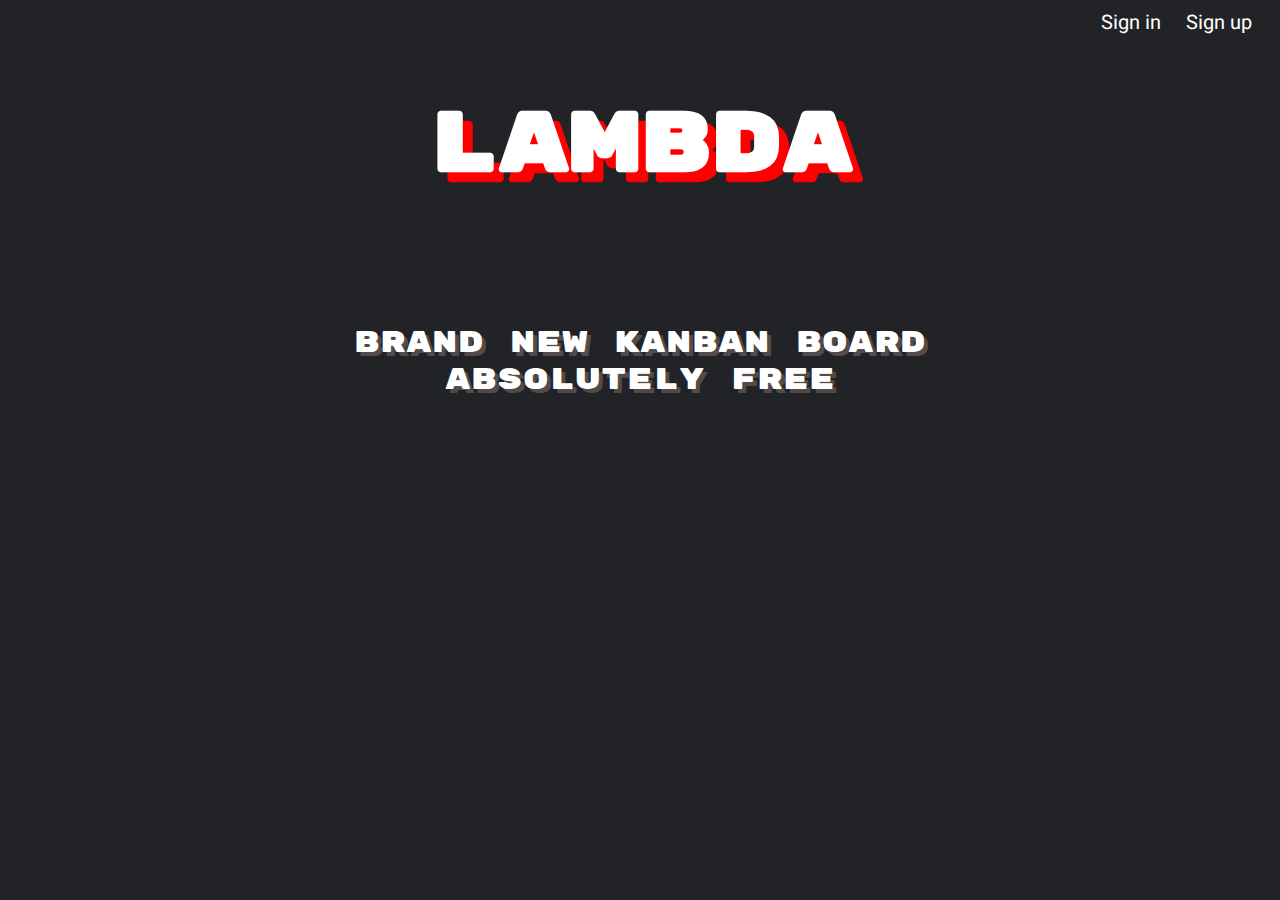
<file: Client/index.html>
<!DOCTYPE html>
<html lang="en">
  <head>
    <script src="main_page.js"></script>
    <link rel="stylesheet" href="main_page.css" />
    <link rel="preconnect" href="https://fonts.googleapis.com" />
    <link rel="preconnect" href="https://fonts.gstatic.com" crossorigin />
    <link
      href="https://fonts.googleapis.com/css2?family=Heebo&family=Rubik+Mono+One&display=swap"
      rel="stylesheet"
    />
    <link rel="icon" href="favicon.png" />
    <meta charset="UTF-8" />
    <title>Lambda</title>
  </head>
  <body style="background-color: #222327" onload="sendJSON()">
    <div class="top-regist">
      <a class="top-regist-a" href="./pages/html/sign_in.html" id="SignIn"
        >Sign in</a
      >
      <a class="top-regist-a" href="./pages/html/sign_up.html" id="SignUp"
        >Sign up</a
      >
    </div>
    <h1 class="header" id="header">Lambda</h1>
    <div class="box" style="margin-top: 10%">
      <p class="text" id="text">
        Brand New Kanban Board <br />
        Absolutely free
      </p>
    </div>
  </body>
</html>
</file>
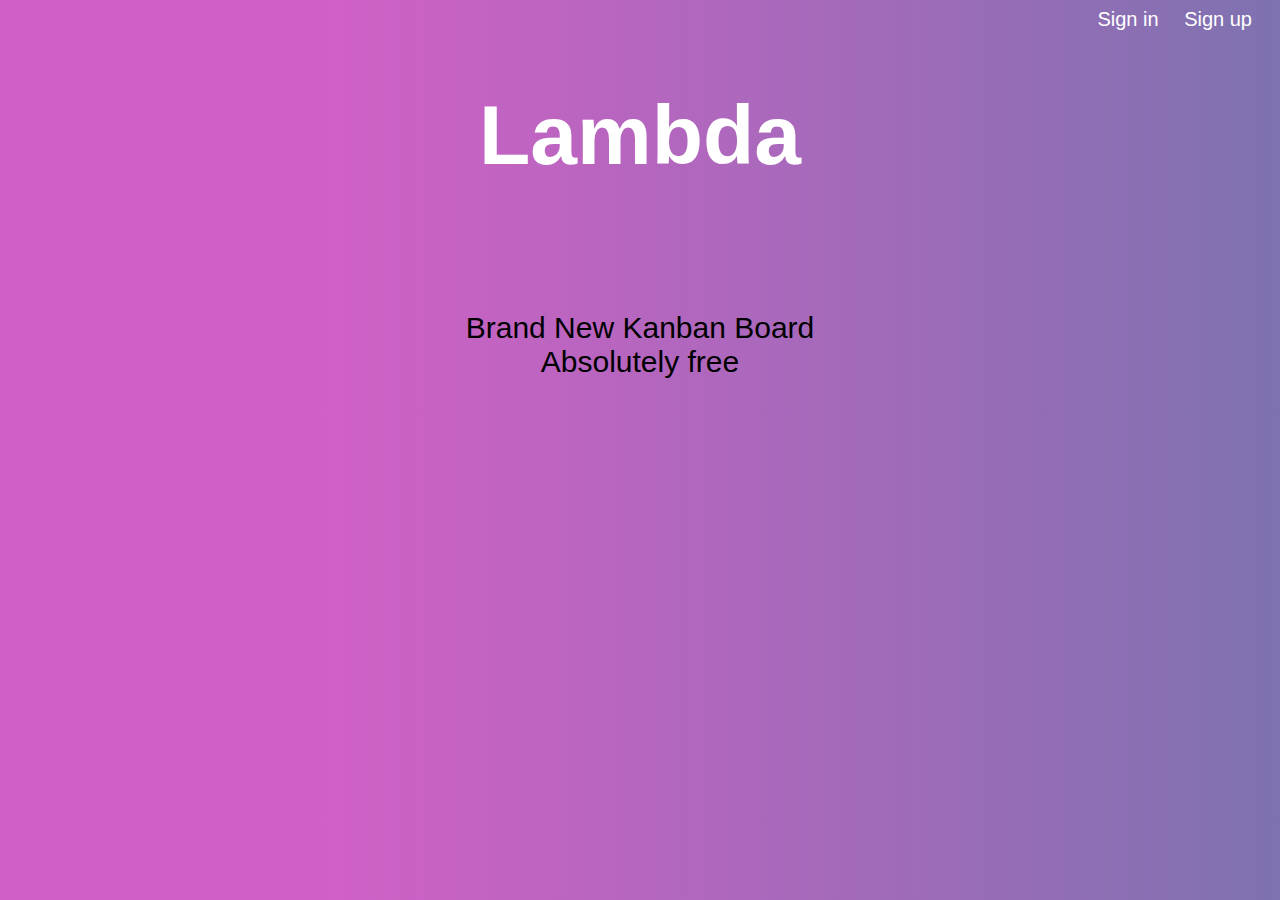
<file: Client/main_page.html>
<!DOCTYPE html>
<html lang="en">
<head>
    <link rel="stylesheet" href="main_page.css">
    <link rel="preconnect" href="https://fonts.googleapis.com">
    <link rel="preconnect" href="https://fonts.gstatic.com" crossorigin>
    <link href="https://fonts.googleapis.com/css2?family=Poppins:wght@300&display=swap" rel="stylesheet">
    <meta charset="UTF-8">
    <title>Lambda</title>
</head>
<body style="background: linear-gradient(90deg, #d160c6 25%, #7e72b0);">
<div class="top-regist">
    <a class="top-regist-a" href="./pages/sign_in.html">Sign in</a>
    <a class="top-regist-a" href="./pages/sign_up.html">Sign up</a>
</div>
<h1 class="header">Lambda</h1>
<div class="box" style="margin-top: 10%">
    <p>Brand New Kanban Board <br/>
        Absolutely free</p>

</div>
</body>
</html>
</file>
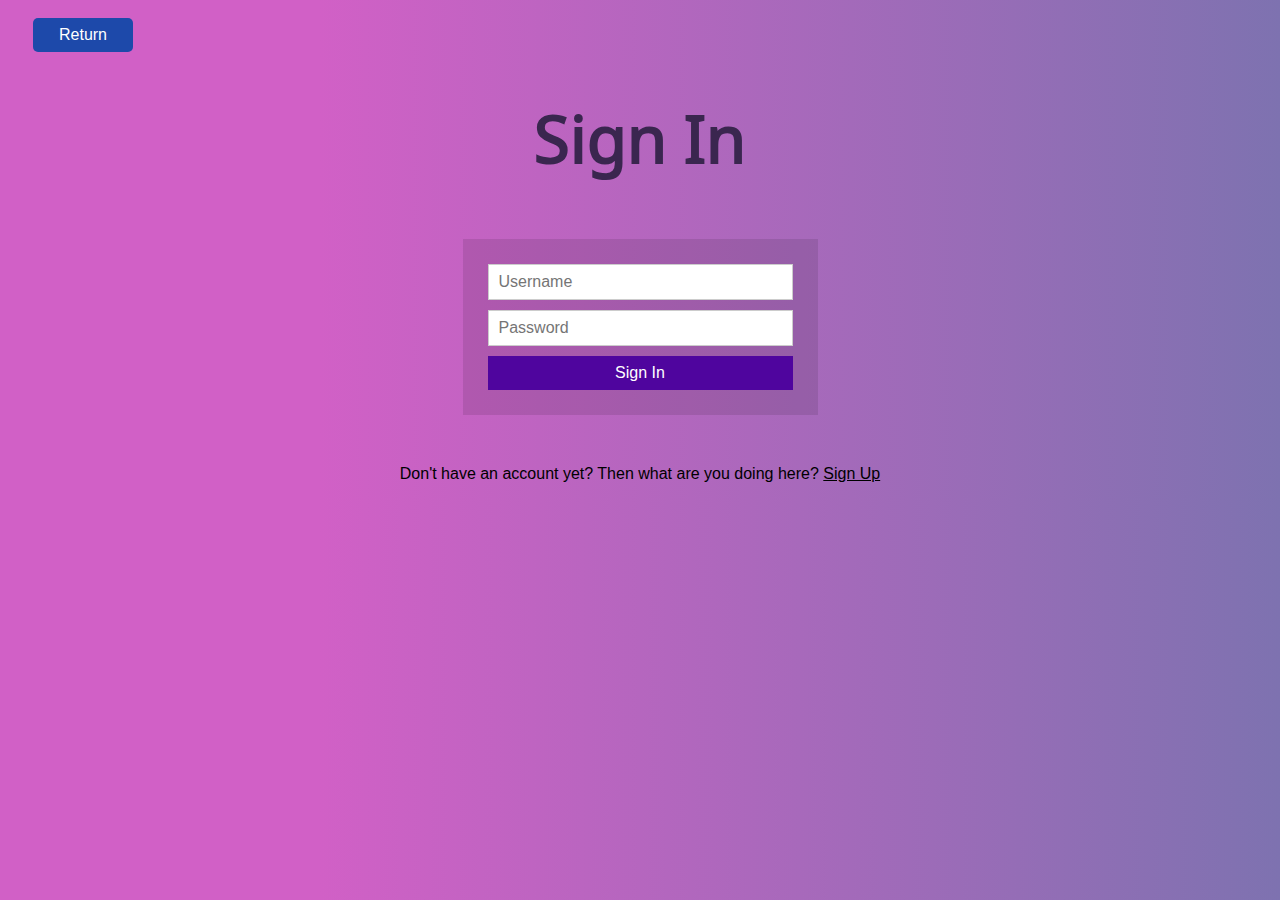
<file: Client/pages/sign_in.html>
<!doctype html>
<html lang="en">
<head>
    <link rel="stylesheet" href="sign_in.css">
    <link rel="preconnect" href="https://fonts.googleapis.com">
<link rel="preconnect" href="https://fonts.gstatic.com" crossorigin>
<link href="https://fonts.googleapis.com/css2?family=Noto+Sans+Mende+Kikakui&display=swap" rel="stylesheet">
    <meta charset="UTF-8">
    <meta name="viewport"
          content="width=device-width, user-scalable=no, initial-scale=1.0, maximum-scale=1.0, minimum-scale=1.0">
    <meta http-equiv="X-UA-Compatible" content="ie=edge">
    <title>Document</title>
</head>
<body style="background: linear-gradient(90deg, #d160c6 25%, #7e72b0);">

<a href="../main_page.html"><input type="button" class="return" onclick="" style="" value="Return"/></a>
<h1 class="header">Sign In</h1><br/>
<form class="form" action="https://185.177.218.151:5050/" method="get">
    <input class="input" type="text" placeholder="Username">
    <input class="input" type="password" placeholder="Password">
    <button class="btn" type="submit">Sign In</button>
</form>
<p class="account">Don't have an account yet? Then what are you doing here? <a href="sign_up.html">Sign Up</a></p>
</body>
</html>
</file>
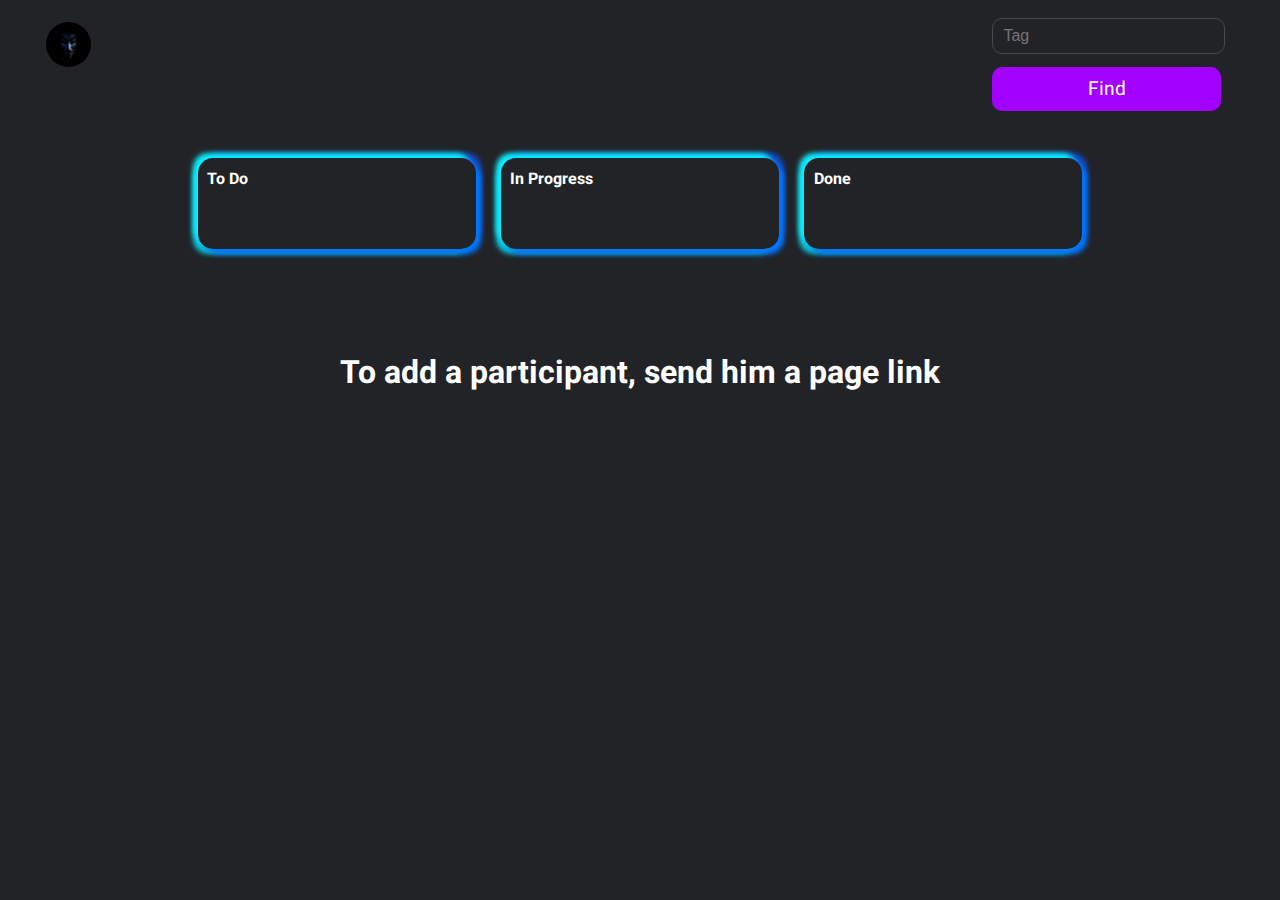
<file: Client/pages/html/desk_page.html>
<!DOCTYPE html>
<html lang="en">
  <head>
    <script src="../js/desk.js"></script>
    <link rel="stylesheet" href="../css/desk_page.css" />
    <link rel="preconnect" href="https://fonts.googleapis.com" />
    <link rel="preconnect" href="https://fonts.gstatic.com" crossorigin />
    <link
      href="https://fonts.googleapis.com/css2?family=Heebo&family=Oxygen+Mono&family=Rubik+Mono+One&display=swap"
      rel="stylesheet"
    />
    <meta charset="UTF-8" />
    <title id="tt">Desk Lambda</title>
    <link rel="icon" href="../../favicon.png" />

  </head>
  <body style="background-color: #222327;" onload="sendJSON()">
    <div class="header">
      <a href="profile.html"
        ><img
          class="ProfileImg"
          src="../../img/tarik-haiga-BxELNNMN88Y-unsplash.jpg"
      /></a>
      <a href="profile.html" style="color: Black"
        ><h2 class="username"></h2></a
      >

      <div style=" float: right;
        display: block;
        font-family: 'Poppins', sans-serif;
        margin-right: 4%;"> <input class="input" id="tag" type="text" placeholder="Tag"/>
          <button id="task-button" class="find" onclick="Find()">Find</button> </div>

      <div class="task-button-block" id="task-button-block">
        </div>
        
    </div>

    <h1 style="text-align: center; font-size: 45px;" id="name"></h1>
    <div class="container">

      <div class="kanban-board">
          <div class="kanban-block" id="todo" ondrop="drop(event)" ondragover="allowDrop(event)">
              <strong>To Do</strong>
            
          </div>
          <div class="kanban-block" id="inprogress" ondrop="drop(event)" ondragover="allowDrop(event)">
              <strong>In Progress</strong>
          </div>

          <div class="kanban-block" id="done" ondrop="drop(event)" ondragover="allowDrop(event)">
              <strong>Done</strong>
          </div>

          <div class="create-new-task-block" id="create-new-task-block">
              <strong>New Task</strong>
              <span class="form-row">
                  <label class="form-row-label" for="task-name">Task</label>
                  <input class="form-row-input" type="text" name="task-name" id="task-name">
              </span>
              <span class="form-row">
                  <label class="form-row-label" for="task-name">Description</label>
                  <textarea class="form-row-input" name="task-description" id="task-description" cols="70" rows="10"></textarea>
              </span>
              <span class="form-row">
                <label class="form-row-label" for="task-name">Time(days)</label>
                <input class="form-row-input" type="text" name="task-time" id="task-time">
            </span>
            <span class="form-row">
              <label class="form-row-label" for="task-name">Tag</label>
              <input class="form-row-input" type="text" name="task-tag" id="task-tag">
          </span>
              <span class="form-row-buttons">
                  <button id="save-button" onclick="saveTask()">Save</span>
                  <button id="cancel-button" onclick="createTask()">Cancel</span>
              </span>
          </div>
      </div>
  </div>
  <h1 style="text-align: center; color: white;">To add a participant, send him a page link
  </h1>
  </body>
</html>
</file>
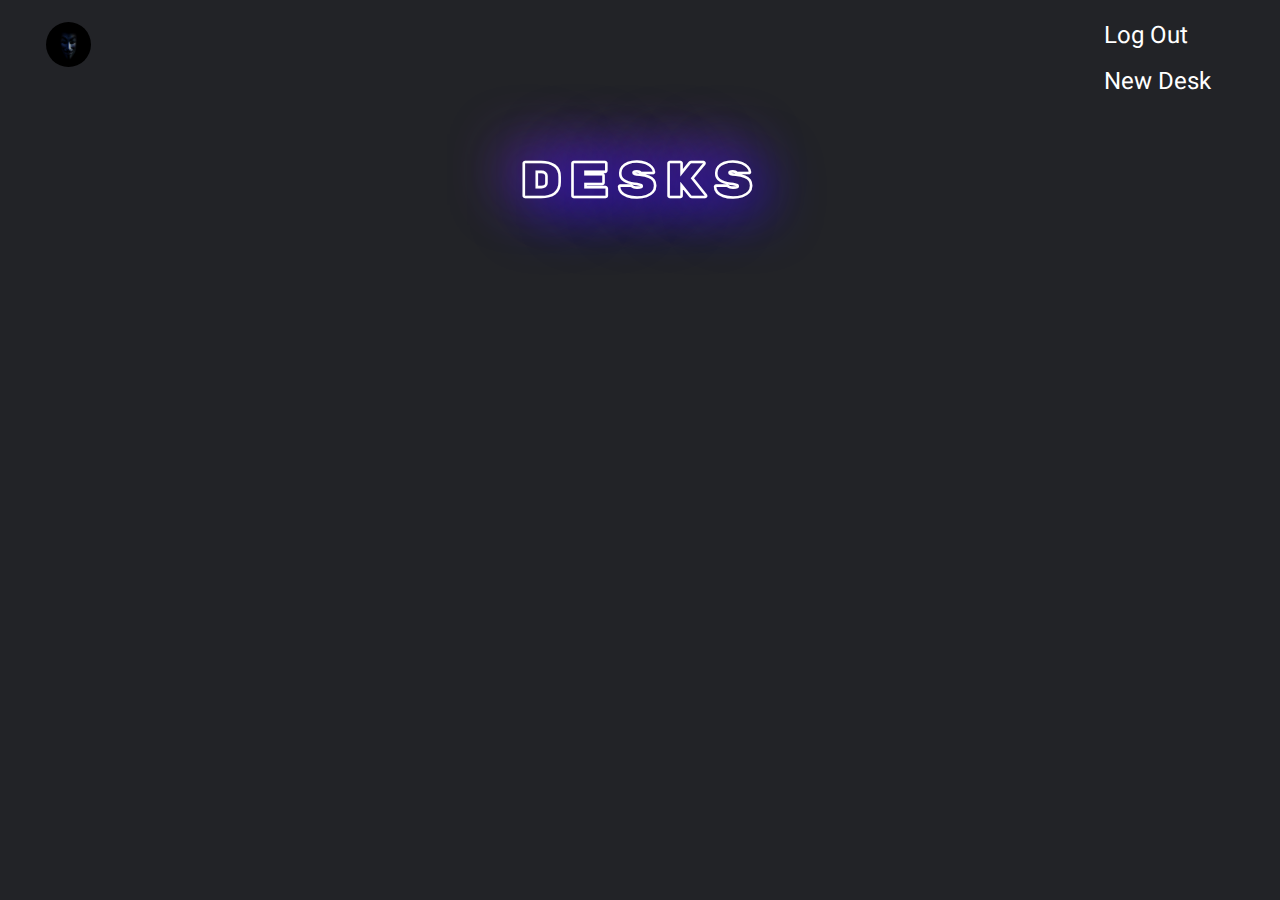
<file: Client/pages/html/profile.html>
<!DOCTYPE html>
<html lang="en">
  <head>
    <script src="../js/profile.js"></script>
    <link rel="stylesheet" href="../css/profile.css" />
    <link rel="preconnect" href="https://fonts.googleapis.com" />
    <link rel="preconnect" href="https://fonts.gstatic.com" crossorigin />
    <link
      href="https://fonts.googleapis.com/css2?family=Heebo&family=Oxygen+Mono&family=Rubik+Mono+One&display=swap"
      rel="stylesheet"
    />
    <link rel="icon" href="../../favicon.png" />

    <meta charset="UTF-8" />
    <title>Profile | Lambda</title>
  </head>
  <body style="background-color: #222327" onload="sendJSON()">
    <div class="header">
      <a href="profile.html"
        ><img
          class="ProfileImg"
          src="../../img/tarik-haiga-BxELNNMN88Y-unsplash.jpg"
      /></a>
      <a href="profile.html"><h2 class="username"></h2></a>
      <div class="exit">
        <a href="../../index.html" class="right" onclick="LogOut()">Log Out</a>
        <a href="#openModal" class="right">New Desk</a>
      </div>
    </div>

    <div id="openModal" class="modal">
      <div class="modal-dialog">
        <div class="modal-content">
          <div class="modal-header">
            <h3 class="modal-title">Create New Desk</h3>
            <a href="#close" title="Close" class="close">×</a>
          </div>
          <div class="modal-body">
            <div class="form">
              <input class="input" id="Title" type="text" placeholder="Title" />
              <a style="text-decoration: none"
                ><button class="btn" type="button" onclick="SendDesk()">
                  Create New Desk
                </button></a
              >
            </div>
          </div>
        </div>
      </div>
    </div>

    <h1 class="head">Desks</h1>
    <div class="desks" id="desks"></div>
  </body>
</html>
</file>
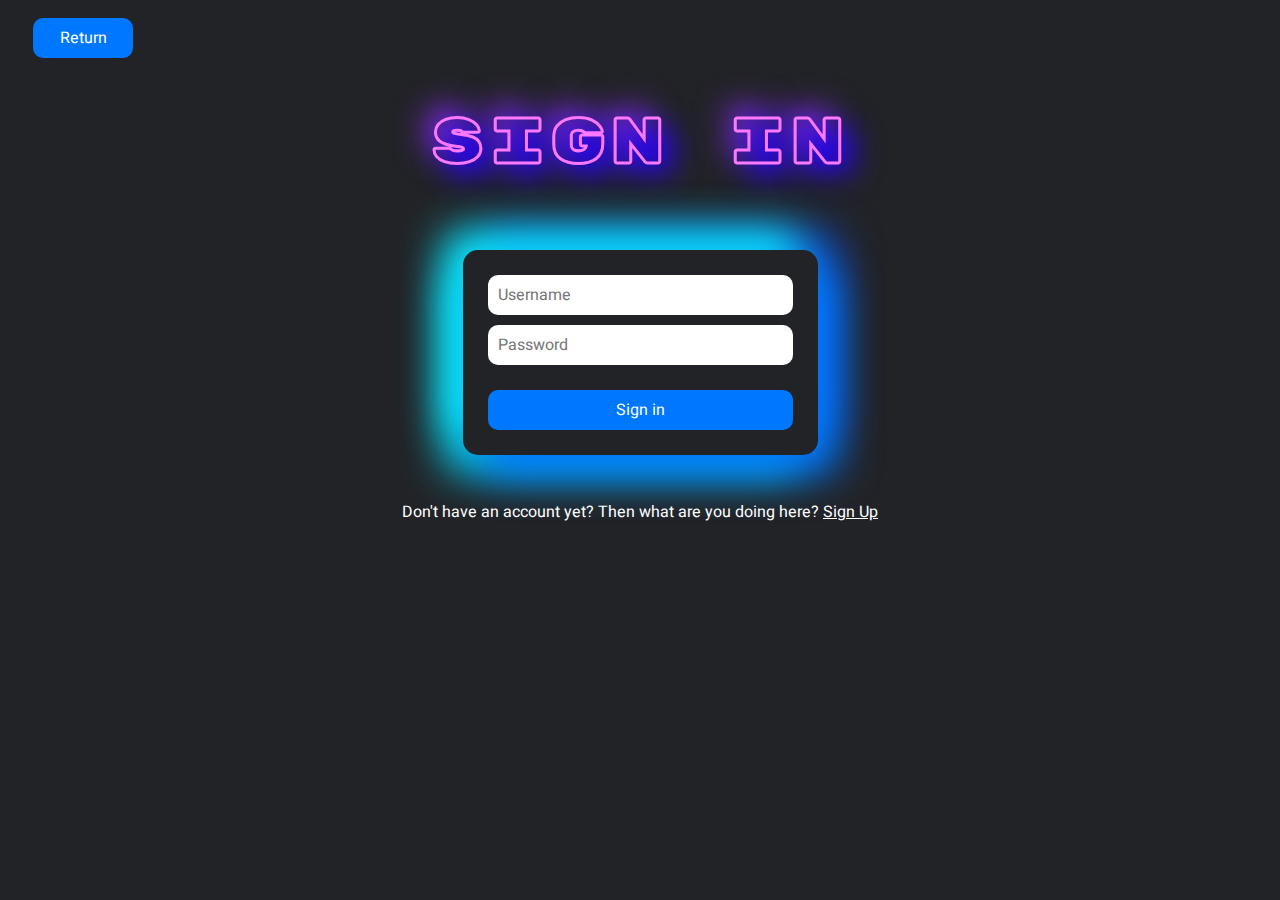
<file: Client/pages/html/sign_in.html>
<!DOCTYPE html>
<html lang="en">
  <head>
    <script src="../js/sign_in.js"></script>
    <link rel="stylesheet" href="../css/sign_in.css" />
    <link rel="preconnect" href="https://fonts.googleapis.com" />
    <link rel="preconnect" href="https://fonts.gstatic.com" crossorigin />
    <link
      href="https://fonts.googleapis.com/css2?family=Heebo&family=Rubik+Mono+One&display=swap"
      rel="stylesheet"
    />
    <meta charset="UTF-8" />
    <meta
      name="viewport"
      content="width=device-width, user-scalable=no, initial-scale=1.0, maximum-scale=1.0, minimum-scale=1.0"
    />
    <meta http-equiv="X-UA-Compatible" content="ie=edge" />
    <link rel="icon" href="../../favicon.png" />

    <title>Sign In</title>
  </head>
  <body style="background-color: #222327">
    <a href="../../index.html"
      ><input type="button" class="return" onclick="" value="Return"
    /></a>
    <h1 class="header">Sign In</h1>
    <br />
    <div class="form">
      <input class="input" id="Username" type="text" placeholder="Username" />
      <input
        class="input"
        id="Password"
        type="password"
        placeholder="Password"
      />
      <button class="btn" type="button" onclick="sendJSON()">Sign in</button>
    </div>
    <p class="account">
      Don't have an account yet? Then what are you doing here?
      <a href="sign_up.html">Sign Up</a>
    </p>
  </body>
</html>
</file>
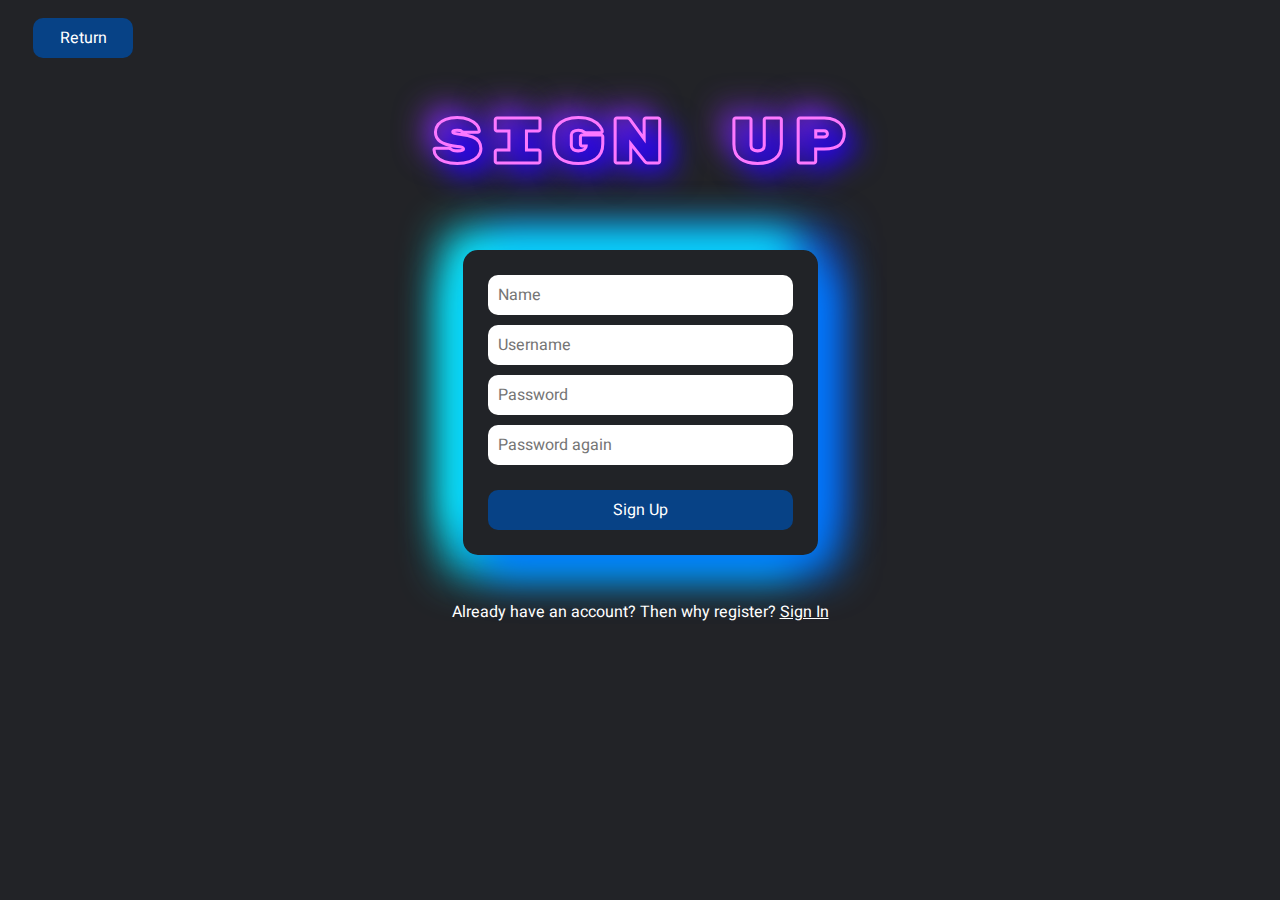
<file: Client/pages/html/sign_up.html>
<!DOCTYPE html>
<html lang="en">
  <head>
    <script src="../js/sign_up.js"></script>
    <link rel="stylesheet" href="../css/sign_up.css" />
    <link rel="preconnect" href="https://fonts.googleapis.com" />
    <link rel="preconnect" href="https://fonts.gstatic.com" crossorigin />
    <link
      href="https://fonts.googleapis.com/css2?family=Heebo&family=Rubik+Mono+One&display=swap"
      rel="stylesheet"
    />
    <meta charset="UTF-8" />
    <meta
      name="viewport"
      content="width=device-width, user-scalable=no, initial-scale=1.0, maximum-scale=1.0, minimum-scale=1.0"
    />
    <link rel="icon" href="../../favicon.png" />

    <meta http-equiv="X-UA-Compatible" content="ie=edge" />
    <title>Sign Up</title>
  </head>
  <body style="background-color: #222327">
    <a href="../../index.html"
      ><input type="button" class="return" value="Return"
    /></a>
    <h1 class="header">Sign Up</h1>
    <br />
    <div class="form">
      <input class="input" id="Name" type="text" placeholder="Name" />
      <input class="input" id="Username" type="text" placeholder="Username" />
      <input
        class="input"
        id="Password"
        type="password"
        placeholder="Password"
      />
      <input
        class="input"
        id="Password2"
        type="password"
        placeholder="Password again"
      />
      <button class="btn" type="button" onclick="sendJSON()">Sign Up</button>
    </div>
    <p class="account">
      Already have an account? Then why register?
      <a href="sign_in.html">Sign In</a>
    </p>
  </body>
</html>
</file>
<file: Client/main_page.css>
.header {
  text-align: center;
  font-family: "Rubik Mono One", sans-serif;
  font-size: 84px;
  color: #fff;
  transition: 1s;
}

.header:hover {
  font-size: 90px;
}

.text {
  color: #fff;
  transition: 1s;
}

.top-regist {
  text-align: right;
  font-family: "Heebo", sans-serif;
  font-size: 20px;
}

.top-regist-a {
  font-family: "Heebo", sans-serif;
  text-decoration: none;
  color: rgb(255, 255, 255);
  margin-right: 20px;
  transition: 0.75s;
}

.top-regist-a:hover {
  color: #8b4caf;
}

.box {
  text-align: center;
  font-family: "Rubik Mono One", sans-serif;
  font-size: 30px;
}
</file>
<file: Client/pages/sign_in.css>
body {
  font-family: 'Poppins', sans-serif;
  font-size: 16px;
  text-color: White;
}
a {
  color: black
}
* {
  box-sizing: border-box;
}

.account{
   text-align: center;
}

.header {
    text-align: center;
    font-family: 'Noto Sans Mende Kikakui', sans-serif;
    font-size: 65px;
    color: #3a264f;
}

.form {
  margin: auto;
  max-width: 355px;
  padding: 25px;
  background-color: rgba(0, 0, 0, 0.1);
  margin-bottom: 50px;
}

.input {
  display: block;
  width: 100%;
  padding: 8px 10px;
  margin-bottom: 10px;
  border: 1px solid #ccc;
  font-family: inherit;
  font-size: 16px;
}

.btn {
  display: block;
  width: 100%;
  padding: 8px 10px;

  border: 0;
  background-color: #4f059e;
  cursor: pointer;

  font-size: 16px;
  color: #fff;
  transition: 1s;
}

.btn:hover {
  background-color: #29084d;
}

.return {
  min-width: 100px;
  font-family: inherit;
  appearance: none;
  border: 0;
  border-radius: 5px;
  background: #1d49aa;
  color: #fff;
  padding: 8px 16px;
  font-size: 1rem;
  cursor: pointer;
  transition: 1s;
  margin-left: 25px;
  margin-top: 10px;
}

.return:hover {
  background: #4676d7;
  box-shadow: 3px 3px rgb(0, 0, 0)
}
</file>
<file: Client/pages/css/desk_page.css>
body {
  font-family: "Heebo", sans-serif;
}

.ProfileImg {
  height: 45px;
  width: 45px;
  border-radius: 50%;
  margin-top: 14px;
  margin-bottom: 20px;
  margin-left: 3%;
}

.username {
  color: white;
  font-family: "Heebo", sans-serif;
  display: inline-block;
  margin-left: 10px;
  vertical-align: top;
}

#name {
  text-align: center;
  color: Black;
  font-size: xx-large;
  margin-bottom: 45px;
  font-family: "Rubik Mono One", sans-serif;
  font-size: 50px;
  color: rgba(255, 255, 255, 0.479);
  text-shadow: 10px 10px 60px #2400ff, -10px -10px 60px #7e2bd9;
  -webkit-text-stroke: 1px #ffffff;
  -webkit-text-fill-color: transparent;
}

.header {
  font-family: "Rubik Mono One", sans-serif;
  display: inline-block;
  width: 100%;
}

.task-button-block {
  float: right;
  display: block;
  font-family: "Heebo", sans-serif;
  margin-right: 4%;
}

.container {
  width: 70%;
  min-width: 50%;
  margin: auto;
  display: flex;
  flex-direction: column;
  margin-bottom: 100px;
}

.kanban-heading {
  display: flex;
  flex-direction: row;
  justify-content: center;
}

.kanban-board {
  display: flex;
  flex-direction: row;
  justify-content: space-between;
}

.kanban-heading-text {
  font-size: 1.8rem;
  background-color: tomato;
  padding: 0.8rem 1.7rem;
  border-radius: 0.5rem;
  margin: 1rem;
}

.kanban-block,
.create-new-task-block {
  padding: 0.6rem;
  width: 30.5%;
  min-width: 14rem;
  min-height: 4.5rem;
  border-radius: 0.3rem;
}

#todo {
  color: white;
  margin-right: 25px;
  background-color: #22232738;
  border-radius: 15px;
  box-shadow: 5px 5px 5px #0077ff, -5px -5px 5px #0cefff, 5px -5px 5px #114dce,
    -5px 5px 5px #09c4dd;
  transition: 0.3s;
}

#todo:hover {
  background-color: #63656d38;
  border-radius: 15px;
  box-shadow: 1px 1px 1px #0077ff, -1px -1px 1px #0cefff, 1px -1px 1px #114dce,
    -1px 1px 1px #09c4dd;
}

#inprogress {
  color: white;
  margin-right: 25px;
  background-color: #22232738;
  border-radius: 15px;
  box-shadow: 5px 5px 5px #0077ff, -5px -5px 5px #0cefff, 5px -5px 5px #114dce,
    -5px 5px 5px #09c4dd;
  transition: 0.3s;
}

#inprogress:hover {
  background-color: #63656d38;
  border-radius: 15px;
  box-shadow: 1px 1px 1px #0077ff, -1px -1px 1px #0cefff, 1px -1px 1px #114dce,
    -1px 1px 1px #09c4dd;
}

#done {
  color: white;
  background-color: #22232738;
  border-radius: 15px;
  box-shadow: 5px 5px 5px #0077ff, -5px -5px 5px #0cefff, 5px -5px 5px #114dce,
    -5px 5px 5px #09c4dd;
  transition: 0.3s;
}

#done:hover {
  background-color: #63656d38;
  border-radius: 15px;
  box-shadow: 1px 1px 1px #0077ff, -1px -1px 1px #0cefff, 1px -1px 1px #114dce,
    -1px 1px 1px #09c4dd;
}

.task {
  color: Black;
  background-color: #5f616b6c;
  border-radius: 15px;
  border: 0rem solid black;

  transition: 0.3s;
  margin: 0.2rem 0rem 0.3rem 0rem;
  padding: 0.5rem 0.2rem 0.5rem 2rem;
}

.task:hover {
  color: Black;
  background-color: #ffffffbe;
  border-radius: 15px;
  border: 0rem solid black;

  transition: 0.3s;
  margin: 0.2rem 0rem 0.3rem 0rem;
  padding: 0.5rem 0.2rem 0.5rem 2rem;
}

.create-new-task-block {
  display: none;
  color: rgb(216, 203, 203);
  background-color: #22232738;
  border-radius: 15px;
  box-shadow: 5px 5px 5px #0077ff, -5px -5px 5px #0cefff, 5px -5px 5px #114dce,
    -5px 5px 5px #09c4dd;
  transition: 0.3s;
  width: 64.4%;
  flex-direction: column;
}

.create-new-task-block:hover {
  background-color: #63656d38;
  border-radius: 15px;
  box-shadow: 1px 1px 1px #0077ff, -1px -1px 1px #0cefff, 1px -1px 1px #114dce,
    -1px 1px 1px #09c4dd;
}

.create-new-task-block:hover input {
  background-color: #63656d38;
}

.create-new-task-block:hover textarea {
  background-color: #63656d38;
}

#task-button {
  margin: 0.2rem 0rem 0.1rem 0rem;
  background-color: rgb(162, 0, 255);
  border-radius: 0.2rem;
  width: 100%;
  border: 0rem solid black;
  padding: 0.5rem 2.7rem;
  border-radius: 0.5rem;
  font-size: larger;
  cursor: pointer;

  min-width: 100px;
  font-family: "Heebo", sans-serif;
  appearance: none;
  border: 0;
  border-radius: 10px;
  color: #fff;

  cursor: pointer;
  transition: 1s;
}

#task-button:hover {
  background-color: #0db7c4;
}

.form-row {
  display: flex;
  flex-direction: row;
  margin: 0.2rem;
}

.form-row-label {
  background-color: #222327;
  width: 20%;
  padding: 0.2rem;
  padding-right: 0.5rem;
  border: 0rem solid rgba(243, 243, 243, 0.575);
  border-right: 0;
  border-radius: 0.2rem 0rem 0rem 0.2rem;
}

.form-row-input {
  color: rgb(216, 203, 203);

  border: 0rem solid rgba(49, 47, 47, 0.575);
  border-radius: 0rem 0.2rem 0.2rem 0rem;
  width: 85%;
  background-color: #222327;
  transition: 0.3s;
}

textarea {
  resize: none;
}

.form-row-buttons {
  display: flex;
  flex-direction: row;
  justify-content: space-between;
  margin: 0.2rem;
}

#edit-button,
#save-button,
#cancel-button {
  color: rgb(216, 203, 203);
  margin: 0.2rem 0rem 0.1rem 0rem;
  background-color: transparent;
  border-radius: 0.2rem;
  width: 49.2%;
  border: 0.1rem solid #222327;
  padding: 0.5rem 2.7rem;
  border-radius: 0.3rem;
  font-size: 1rem;
}

#edit-button {
  display: none;
}

.input {
  color: white;
  margin-top: 10px;
  border-radius: 10px;
  display: block;
  width: 92%;
  padding: 8px 10px;
  margin-bottom: 10px;
  border: 0.1rem solid #46494e;
  font-family: inherit;
  font-size: 16px;
  background-color: transparent;
  transition: 1s;
}
</file>
<file: Client/pages/css/profile.css>
* {
  color: rgb(66, 60, 60);
}

.ProfileImg {
  height: 45px;
  width: 45px;
  border-radius: 50%;
  margin-top: 14px;
  margin-bottom: 20px;
  margin-left: 3%;
}

.username {
  font-family: "Oxygen Mono", monospace;
  display: inline-block;
  margin-left: 10px;
  vertical-align: top;
  color: rgb(255, 255, 255);
  letter-spacing: 2px;
  transition: 1s;
}

.username:hover {
  color: #ffffff98;
}
.header {
  display: inline-block;
  width: 100%;
}

.exit {
  float: right;
  font-family: "Heebo", sans-serif;
  margin-right: 4%;
}

.exit a {
  font-family: "Heebo", sans-serif;
  display: block;
  color: white;
  font-size: x-large;
  margin: 10px;
  transition: 0.5s;
}

.exit a:hover {
  color: #ffffff6e;
}
/* стилизация содержимого страницы */
body {
  font-family: -apple-system, system-ui, BlinkMacSystemFont, "Segoe UI", Roboto,
    "Helvetica Neue", Arial, sans-serif;
  font-size: 16px;
  font-weight: 400;
  line-height: 1.5;
}

/* свойства модального окна по умолчанию */
.modal {
  position: fixed; /* фиксированное положение */
  top: 0;
  right: 0;
  bottom: 0;
  left: 0;
  background: rgba(0, 0, 0, 0.5); /* цвет фона */
  z-index: 1050;
  opacity: 0; /* по умолчанию модальное окно прозрачно */
  -webkit-transition: opacity 200ms ease-in;
  -moz-transition: opacity 200ms ease-in;
  transition: opacity 200ms ease-in; /* анимация перехода */
  pointer-events: none; /* элемент невидим для событий мыши */
  margin: 0;
  padding: 0;
}
/* при отображении модального окно */
.modal:target {
  opacity: 1; /* делаем окно видимым */
  pointer-events: auto; /* элемент видим для событий мыши */
  overflow-y: auto; /* добавляем прокрутку по y, когда элемент не помещается на страницу */
}
/* ширина модального окна и его отступы от экрана */
.modal-dialog {
  position: relative;
  width: auto;
  margin: 10px;
}
@media (min-width: 576px) {
  .modal-dialog {
    max-width: 500px;
    margin: 30px auto; /* для отображения модального окна по центру */
  }
}
/* свойства для блока, содержащего контент модального окна */
.modal-content {
  position: relative;
  display: -webkit-box;
  display: -webkit-flex;
  display: -ms-flexbox;
  display: flex;
  -webkit-box-orient: vertical;
  -webkit-box-direction: normal;
  -webkit-flex-direction: column;
  -ms-flex-direction: column;
  flex-direction: column;
  background-color: #fff;
  -webkit-background-clip: padding-box;
  background-clip: padding-box;
  border: 1px solid rgba(0, 0, 0, 0.2);
  border-radius: 0.3rem;
  outline: 0;
}
@media (min-width: 768px) {
  .modal-content {
    -webkit-box-shadow: 0 5px 15px rgba(0, 0, 0, 0.5);
    box-shadow: 0 5px 15px rgba(0, 0, 0, 0.5);
  }
}
/* свойства для заголовка модального окна */
.modal-header {
  display: -webkit-box;
  display: -webkit-flex;
  display: -ms-flexbox;
  display: flex;
  -webkit-box-align: center;
  -webkit-align-items: center;
  -ms-flex-align: center;
  align-items: center;
  -webkit-box-pack: justify;
  -webkit-justify-content: space-between;
  -ms-flex-pack: justify;
  justify-content: space-between;
  padding: 15px;
  border-bottom: 1px solid #eceeef;
}
.modal-title {
  margin-top: 0;
  margin-bottom: 0;
  line-height: 1.5;
  font-size: 1.25rem;
  font-weight: 500;
}
/* свойства для кнопки "Закрыть" */
.close {
  float: right;
  font-family: sans-serif;
  font-size: 24px;
  font-weight: 700;
  line-height: 1;
  color: #000;
  text-shadow: 0 1px 0 #fff;
  opacity: 0.5;
  text-decoration: none;
}
/* свойства для кнопки "Закрыть" при нахождении её в фокусе или наведении */
.close:focus,
.close:hover {
  color: #000;
  text-decoration: none;
  cursor: pointer;
  opacity: 0.75;
}
/* свойства для блока, содержащего основное содержимое окна */
.modal-body {
  position: relative;
  -webkit-box-flex: 1;
  -webkit-flex: 1 1 auto;
  -ms-flex: 1 1 auto;
  flex: 1 1 auto;
  padding: 15px;
  overflow: auto;
}

.desks {
  margin: 0 auto;
}

.card {
  float: left;
  min-width: 23%;
  margin: 10px;
  background-color: #404146;
  word-wrap: break-word;
  transition: 0.5s;
  box-shadow: 5px 5px 15px #0cefff, -5px -5px 15px #0077ff,
    -5px 5px 15px #c208d3, 5px -5px 15px #6708d3;
  cursor: pointer;
}

.card:hover {
  background-color: #4b4c52;
  box-shadow: 1px 1px 6px #0077ff, -1px -1px 6px #0cefff;
}

.card h1 {
  text-align: center;
  color: rgb(15, 14, 14);
  font-family: "Heebo", sans-serif;
}

.form {
  margin: auto;
  max-width: 355px;
  padding: 25px;
  background-color: rgba(255, 255, 255, 0.1);
  margin-bottom: 25px;
}

.input {
  display: block;
  width: 100%;
  padding: 8px 10px;
  margin-bottom: 10px;
  border: 1px solid #ccc;
  font-family: inherit;
  font-size: 16px;
}

.btn {
  font-family: "Heebo", sans-serif;

  display: block;
  width: 100%;
  padding: 8px 8px;

  border: 0;
  background-color: #1c6596;
  cursor: pointer;

  font-size: 16px;
  color: #fff;
  transition: 1s;
}

.btn:hover {
  background-color: #1677b8;
}

#a_card {
  text-decoration: none;
}

.right {
  text-decoration: none;
}

.head {
  text-align: center;
  color: Black;
  font-size: xx-large;
  margin-bottom: 45px;
  font-family: "Rubik Mono One", sans-serif;
  font-size: 50px;
  color: rgb(255, 255, 255);
  text-shadow: 10px 10px 60px #2400ff, -10px -10px 60px #7e2bd9;
  -webkit-text-stroke: 1px #ffffff;
  -webkit-text-fill-color: transparent;
  letter-spacing: 5px;
}
</file>
<file: Client/pages/css/sign_in.css>
body {
  font-family: "Heebo", sans-serif;
  font-size: 16px;
}
a {
  color: white;
}
* {
  box-sizing: border-box;
}

.account {
  color: white;
  margin-top: 45px;
  text-align: center;
}

.header {
  text-align: center;
  font-family: "Rubik Mono One", sans-serif;
  font-size: 65px;
  color: rgb(255, 255, 255);
  text-shadow: 10px 10px 30px #2400ff, -10px -10px 30px #7e2bd9;
  -webkit-text-stroke: 1px #fc78ff;
  -webkit-text-fill-color: transparent;
  letter-spacing: 5px;
}

.form {
  margin: auto;
  max-width: 355px;
  padding: 25px;
  background-color: #22232738;
  margin-bottom: 25px;
  border-radius: 15px;
  box-shadow: 20px 20px 40px #0077ff, -20px -20px 40px #0cefff,
    20px -20px 40px #114dce, -20px 20px 40px #09c4dd;
  transition: 1s;
}

.form:hover {
  background-color: #72768038;

  box-shadow: 5px 5px 20px #0077ff, -5px -5px 20px #0cefff,
    5px -5px 20px #114dce, -5px 5px 20px #09c4dd;
}

.input {
  display: block;
  width: 100%;
  padding: 8px 10px;
  margin-bottom: 10px;
  border: 0px solid rgb(0, 0, 0);
  font-family: inherit;
  font-size: 16px;
  border-radius: 10px;
  background-color: rgb(255, 255, 255);
}

.btn {
  font-family: "Heebo", sans-serif;

  display: block;
  width: 100%;
  padding: 8px 8px;

  border: 0;
  background-color: #0077ff;
  cursor: pointer;

  font-size: 16px;
  color: #fff;
  transition: 1s;
  border-radius: 10px;
  margin-top: 25px;
}

.btn:hover {
  background-color: #0db7c4;
}

.return {
  min-width: 100px;
  font-family: "Heebo", sans-serif;
  appearance: none;
  border: 0;
  border-radius: 10px;
  background-color: #0077ff;
  color: #fff;
  padding: 8px 16px;
  font-size: 1rem;
  cursor: pointer;
  transition: 1s;
  margin-left: 25px;
  margin-top: 10px;
}

.return:hover {
  background-color: #0db7c4;
}
</file>
<file: Client/pages/css/sign_up.css>
body {
  font-family: "Heebo", sans-serif;
  font-size: 16px;
}
a {
  color: white;
}
* {
  box-sizing: border-box;
}

.account {
  color: white;
  margin-top: 45px;
  text-align: center;
}

.header {
  text-align: center;
  font-family: "Rubik Mono One", sans-serif;
  font-size: 65px;
  color: rgb(255, 255, 255);
  text-shadow: 10px 10px 30px #2400ff, -10px -10px 30px #7e2bd9;
  -webkit-text-stroke: 1px #fc78ff;
  -webkit-text-fill-color: transparent;
  letter-spacing: 5px;
}

.form {
  margin: auto;
  max-width: 355px;
  padding: 25px;
  margin-bottom: 25px;
  background-color: #22232738;
  border-radius: 15px;
  box-shadow: 20px 20px 40px #0077ff, -20px -20px 40px #0cefff,
    20px -20px 40px #114dce, -20px 20px 40px #09c4dd;
  transition: 1s;
}

.form:hover {
  background-color: #72768038;

  box-shadow: 5px 5px 20px #0077ff, -5px -5px 20px #0cefff,
    5px -5px 20px #114dce, -5px 5px 20px #09c4dd;
}

.input {
  display: block;
  width: 100%;
  padding: 8px 10px;
  margin-bottom: 10px;
  border: 0px solid rgb(0, 0, 0);
  font-family: inherit;
  font-size: 16px;
  border-radius: 10px;
  background-color: rgb(255, 255, 255);
}

.btn {
  font-family: "Heebo", sans-serif;

  display: block;
  width: 100%;
  padding: 8px 8px;

  border: 0;
  background-color: #074286;
  cursor: pointer;

  font-size: 16px;
  color: #fff;
  transition: 1s;
  border-radius: 10px;
  margin-top: 25px;
}

.btn:hover {
  background-color: #0db7c4;
}

.return {
  min-width: 100px;
  font-family: "Heebo", sans-serif;
  appearance: none;
  border: 0;
  border-radius: 10px;
  background-color: #074286;
  color: #fff;
  padding: 8px 16px;
  font-size: 1rem;
  cursor: pointer;
  transition: 1s;
  margin-left: 25px;
  margin-top: 10px;
}

.return:hover {
  background-color: #0db7c4;
}
</file>
